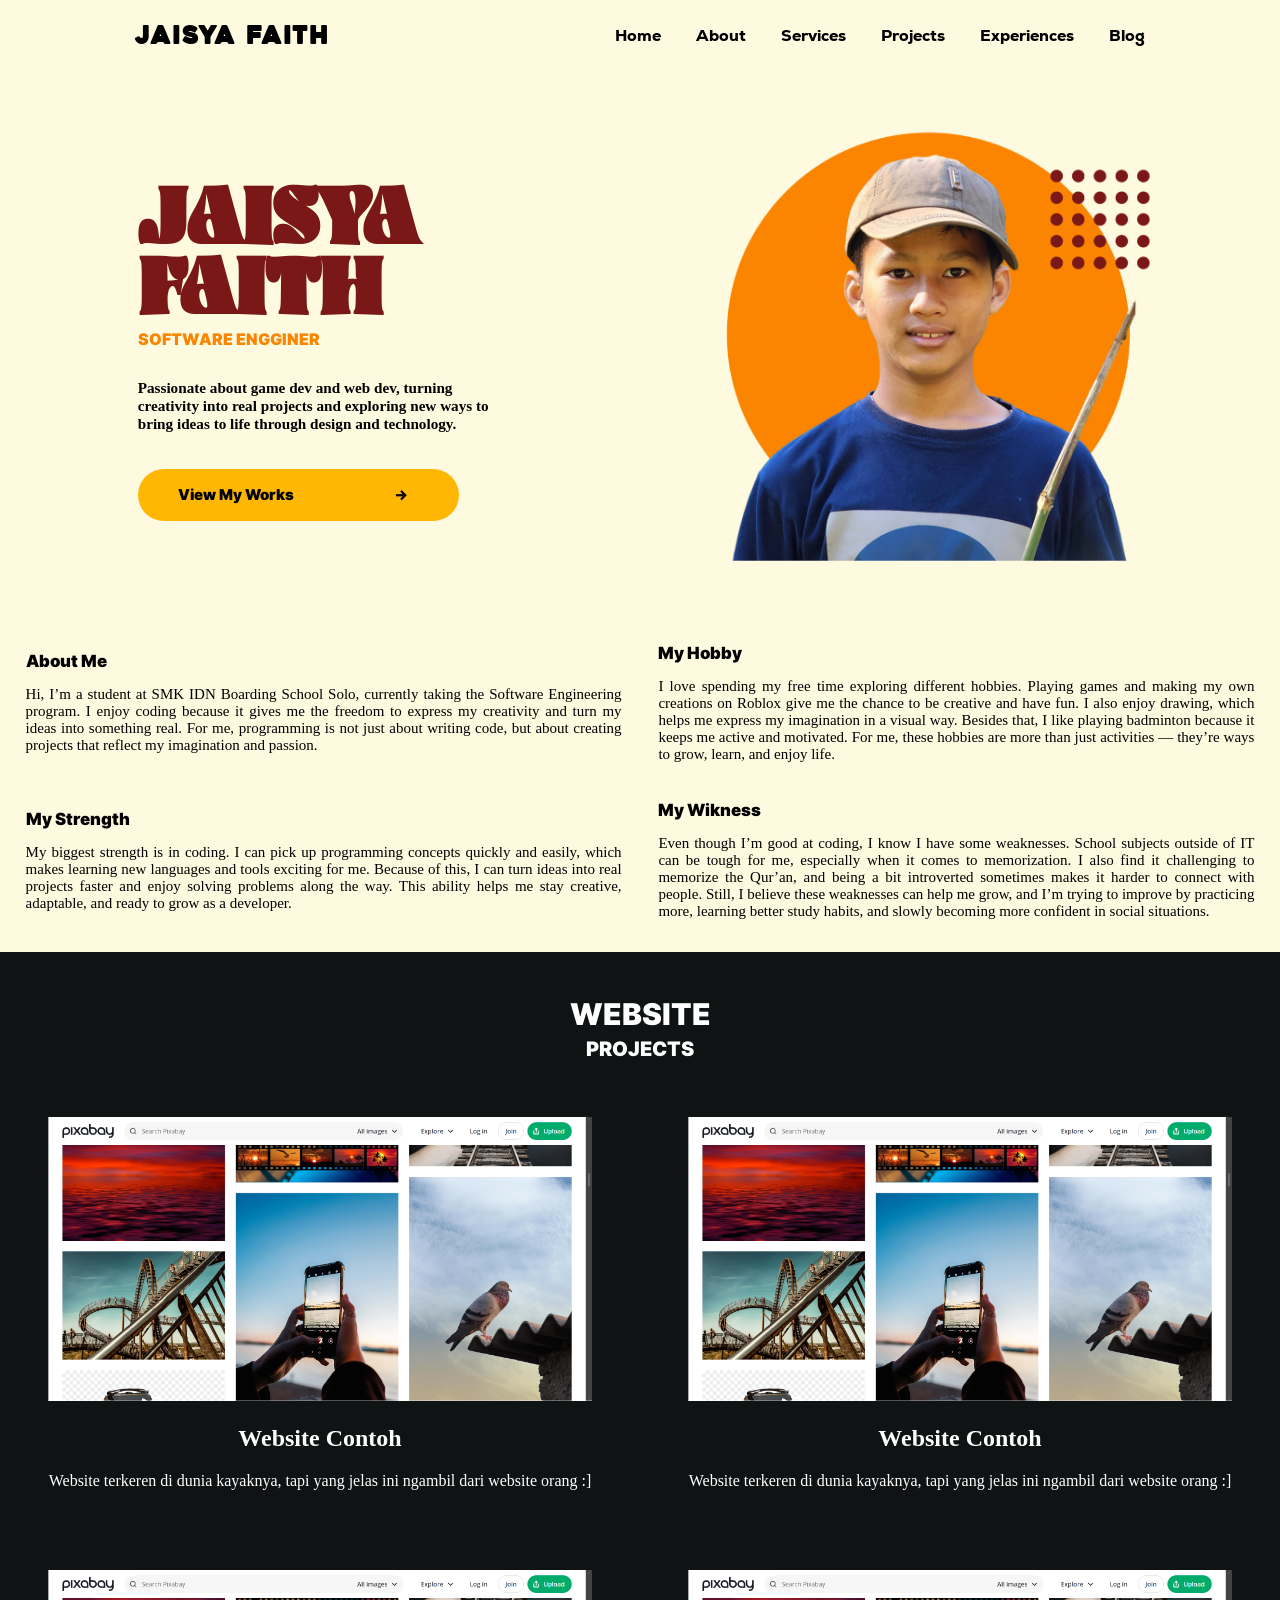
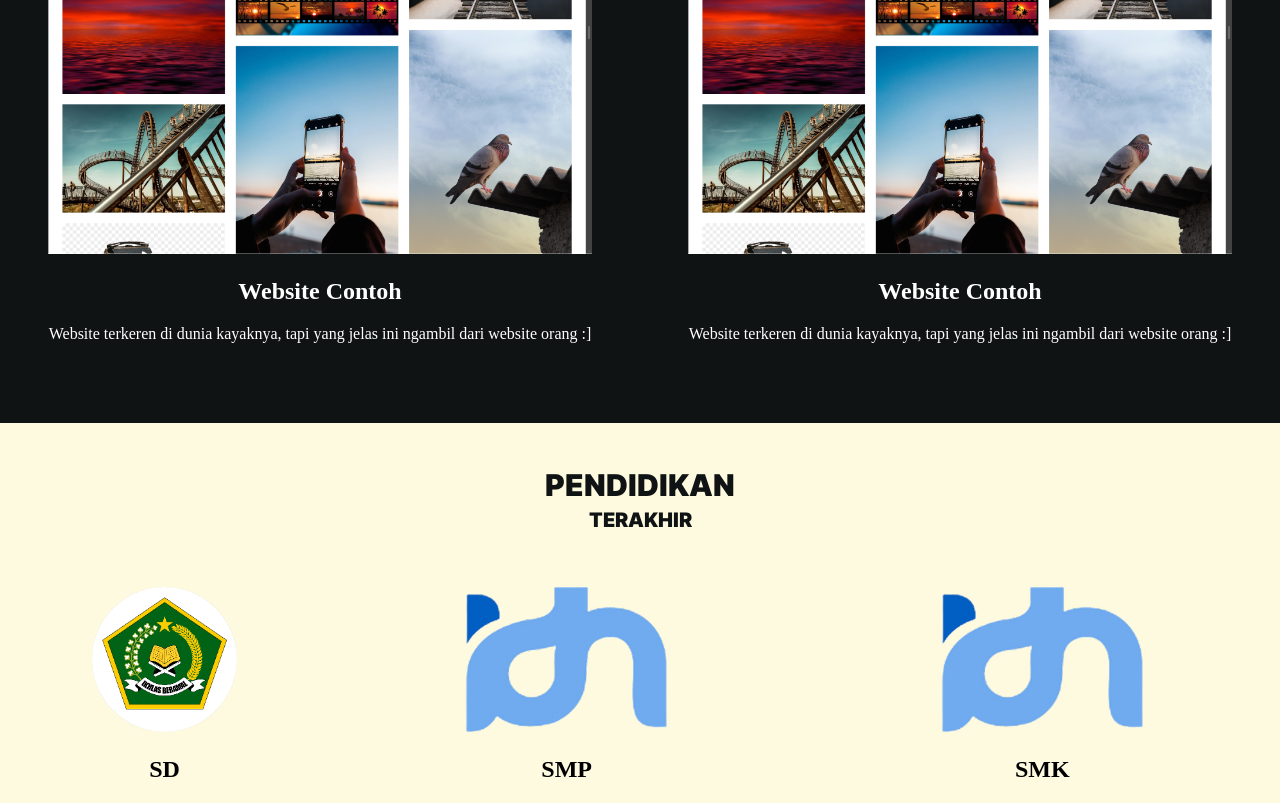
<file: index.html>
<!doctype html>
<html lang="en">
  <head>
    <meta charset="UTF-8" />
    <meta name="viewport" content="width=device-width, initial-scale=1.0" />
    <title>Document</title>
    <link rel="stylesheet" href="style.css" />
  </head>
  <body>
    <nav class="nav">
      <div class="font-name">
        <h1>JAISYA FAITH</h1>
      </div>
      <div class="none-dis">
        <a href="#Home">Home</a>
        <a href="#About">About</a>
        <a href="#Services">Services</a>
        <a href="#Projects">Projects</a>
        <a href="#Experiences">Experiences</a>
        <a href="#Blog">Blog</a>
      </div>
    </nav>

    <main>
        <section class="section-main">

            <div>
                <h1 class="font-name2">JAISYA FAITH</h1>
                <p class="font-name3">SOFTWARE ENGGINER</p>
                <p class="deskripsi"><b>Passionate about game dev and web dev, turning creativity into real projects and exploring new ways to bring ideas to life through design and technology.</b></p>
                <button class="btn">View My Works <p>→</p></button>
            </div>
            
            <div style="position: relative; left: -10%;">
                <img src="images/foto.png" alt="foto" style="width: 450px; height: auto;">
            </div>

        </section>

        <section class="sepasih">
          <div class="explaining">
            <div>
              <h1>About Me</h1>
              <p>
                Hi, I’m a student at SMK IDN Boarding School Solo, currently taking the Software Engineering program.
                 I enjoy coding because it gives me the freedom to express my creativity and turn my ideas into something real.
                  For me, programming is not just about writing code, but about creating projects that reflect my imagination and passion.
                </p>
            </div>
            
            <div>
              <h1>My Hobby</h1>
              <p>
                I love spending my free time exploring different hobbies. Playing games and making my own creations on Roblox give me the chance to be creative and have fun. I also enjoy drawing, which helps me express my imagination in a visual way. Besides that, I like playing badminton because it keeps me active and motivated. For me, these hobbies are more than just activities — they’re ways to grow, learn, and enjoy life.
              </p>
            </div>

            <div>
              <h1>My Strength</h1>
              <p>
                My biggest strength is in coding. I can pick up programming concepts quickly and easily, which makes learning new languages and tools exciting for me. Because of this, I can turn ideas into real projects faster and enjoy solving problems along the way. This ability helps me stay creative, adaptable, and ready to grow as a developer.
              </p>
            </div>

            <div>
              <h1>My Wikness</h1>
              <p>
                Even though I’m good at coding, I know I have some weaknesses. School subjects outside of IT can be tough for me, especially when it comes to memorization. I also find it challenging to memorize the Qur’an, and being a bit introverted sometimes makes it harder to connect with people. Still, I believe these weaknesses can help me grow, and I’m trying to improve by practicing more, learning better study habits, and slowly becoming more confident in social situations.
              </p>
            </div>

          </div>
        </section>
    </main>

    <section class="bts">
      <div class="project">
        <h1 style="font-size: 30px;">WEBSITE</h1>
        <h2 style="font-size: 20px; position: relative; top: -20px;">PROJECTS</h2>
        <br>
      </div>

      <div class="bts2">
        <div>
          <img src="images/Web_contoh.png" alt="image-web" style="height: auto; width: 85%;">
          <h1>Website Contoh</h1>
          <p>Website terkeren di dunia kayaknya, tapi yang jelas ini ngambil dari website orang :]</p>
        </div>
        <div>
          <img src="images/Web_contoh.png" alt="image-web" style="height: auto; width: 85%;">
          <h1>Website Contoh</h1>
          <p>Website terkeren di dunia kayaknya, tapi yang jelas ini ngambil dari website orang :]</p>
        </div>
        <div>
          <img src="images/Web_contoh.png" alt="image-web" style="height: auto; width: 85%;">
          <h1>Website Contoh</h1>
          <p>Website terkeren di dunia kayaknya, tapi yang jelas ini ngambil dari website orang :]</p>
        </div>
        <div>
          <img src="images/Web_contoh.png" alt="image-web" style="height: auto; width: 85%;">
          <h1>Website Contoh</h1>
          <p>Website terkeren di dunia kayaknya, tapi yang jelas ini ngambil dari website orang :]</p>
        </div>
      </div>
    </section>
    
    <section class="bts3">
      <div class="project2">
        <h1 style="font-size: 30px;">PENDIDIKAN</h1>
        <h2 style="font-size: 20px; position: relative; top: -20px;">TERAKHIR</h2>
        <br>
      </div>

      <div class="sekolah">
        <div>
          <img src="images/Minf.png" alt="image-web" style="height: auto; width: 44%;">
          <h1>SD</h1>
        </div>
        <div>
          <img src="images/idn.png" alt="image-web" style="height: auto; width: 44%;">
          <h1>SMP</h1>
        </div>
        <div>
          <img src="images/idn.png" alt="image-web" style="height: auto; width: 44%;">
          <h1>SMK</h1>

        </div>
        </div>
      </div>
    </section>

  </body>
</html>
</file>
<file: style.css>
body{
    margin: 0;
    padding: 0;
}

.nav{
    display: flex;
    flex-direction: row;
    justify-content: space-around;
    align-items: center;
    gap: 15px;
}

body{
    background-color: #FEFAE0;
}

@font-face {
    font-family: 'Heavi';
    src: url('fonts/Heavitas.ttf') format(truetype);
}
@font-face {
    font-family: 'nexa';
    src: url('fonts/Nexa-Heavy.ttf') format(truetype);
}
@font-face {
    font-family: 'ayuga';
    src: url('fonts/AyugaDEMO.ttf') format(truetype);
}
@font-face {
    font-family: 'inter-black';
    src: url('fonts/InterBlack900.otf') format(truetype);
}

.none-dis{
    display: flex;
    flex-direction: row;
    gap: 35px;
}

.none-dis a{
    text-decoration: none;
    color: black;
    font-family: nexa;
}

.font-name{
    font-family: Heavi;
    letter-spacing: 2px;
}
.font-name2{
    padding-left: 27%;
    text-align: left;
    font-family: ayuga;
    font-size: 80px;
    line-height: 70px;
    color: #7A1717;
    margin-bottom: -15px;
}

.font-name3{
    font-family: inter-black;
    color: #FB8500;
    padding-left: 27%;
    margin-bottom: 30px;
}

.deskripsi{
    font-family: Cambria;
    font-size: 95%;
    padding-left: 27%;
}

.section-main{
    display: flex;
    flex-direction: row;
    justify-content: center;
    padding-top: 4%;
    gap: 25%;
    }

.btn{
    display: flex;
    flex-direction: row;
    align-items: center;
    position: relative;
    left: 27%;
    bottom: -20px;
    gap: 100px;
    padding-bottom: 2px;
    padding-top: 2px;
    padding-right: 10%;
    padding-left: 40px;
    background-color: #FFB703;
    border-radius: 50px;
    font-size: 15px;
    border: none;
    font-family: inter-black;
    color: black;
}

.btn:hover{
    background-color: #ffb8035e;
}

.sepasih{
    margin-top: 3%;
}

.explaining{
    display: grid;
    place-items: center;
    grid-template-columns: repeat(2, 1fr);
    font-family: inter-black;
    font-size: 70%;
    padding: 2%;
    gap: 3%;

    p{
        text-align: justify;
        font-family: cambria;
        font-size: 15px;
        font-weight: 505;
    }
}

.bts{
    display: flex;
    flex-direction: column;
    justify-content: center;
    background-color: #0F1314;
}

.project{
    padding-top: 1.5%;
    text-align: center;
    color: white;
    font-family: inter-black;
}

.bts2{
    display: grid;
    justify-content: space-between;
    grid-template-columns: repeat(2, 1fr);
    text-align: center;
    color: white;
    
    p{
        padding-bottom: 10%;
    }
}

.bts3{
    display: flex;
    flex-direction: column;
    justify-content: center;
}

.project2{
    padding-top: 1.5%;
    text-align: center;
    color: #0F1314;
    font-family: inter-black;
}

.sekolah{
    display: flex;
    flex-direction: row;
    justify-content: space-between;
    align-items: center;
    text-align: center;
}
</file>
